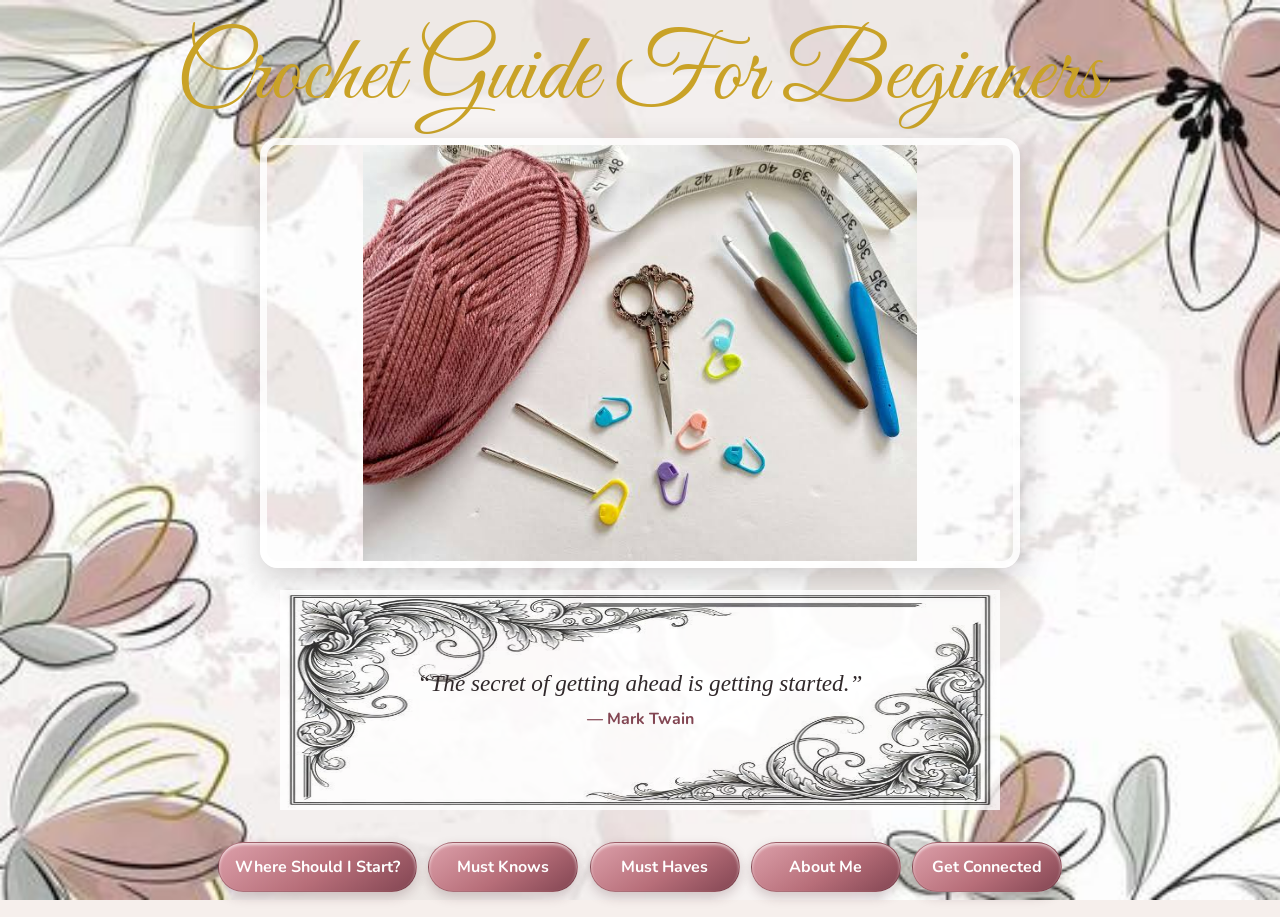
<file: index.html>
<!DOCTYPE html>
<html lang="en">

<head>
  <meta charset="UTF-8">
  <meta name="viewport" content="width=device-width, initial-scale=1.0">
  <meta name="description" content="Diamond's beginner-friendly guide to crochet.">
  <title>Crochet Guide For Beginners</title>
  <link rel="preconnect" href="https://fonts.googleapis.com">
  <link rel="preconnect" href="https://fonts.gstatic.com" crossorigin>
  <link href="https://fonts.googleapis.com/css2?family=Great+Vibes&family=Nunito:wght@400;600;700&display=swap"
    rel="stylesheet">
  <link rel="stylesheet" href="style.css">
  <script src="script.js" defer></script>
</head>

<body>
  <header class="page-header">
    <h1 class="page-title">Crochet Guide For Beginners</h1>
  </header>
  <main class="page-content home-content">
    <img class="hero-image slide-in" src="assets/images/crochet_materials.jpg"
      alt="Colorful yarn, crochet hooks, scissors, and other crochet materials">
    <section class="quote-scroll" aria-label="Inspirational quote">
      <div class="quote-content">
        <blockquote id="quote-text">“The secret of getting ahead is getting started.”</blockquote>
        <p id="quote-author">— Mark Twain</p>
      </div>
    </section>
  </main>
  <footer>
    <nav class="page-nav" aria-label="Main navigation">
      <a href="start.html">Where Should I Start?</a><a href="must-knows.html">Must Knows</a><a
        href="must-haves.html">Must Haves</a><a href="about.html">About Me</a><a href="connected.html">Get Connected</a>
    </nav>
  </footer>
</body>

</html>
</file>
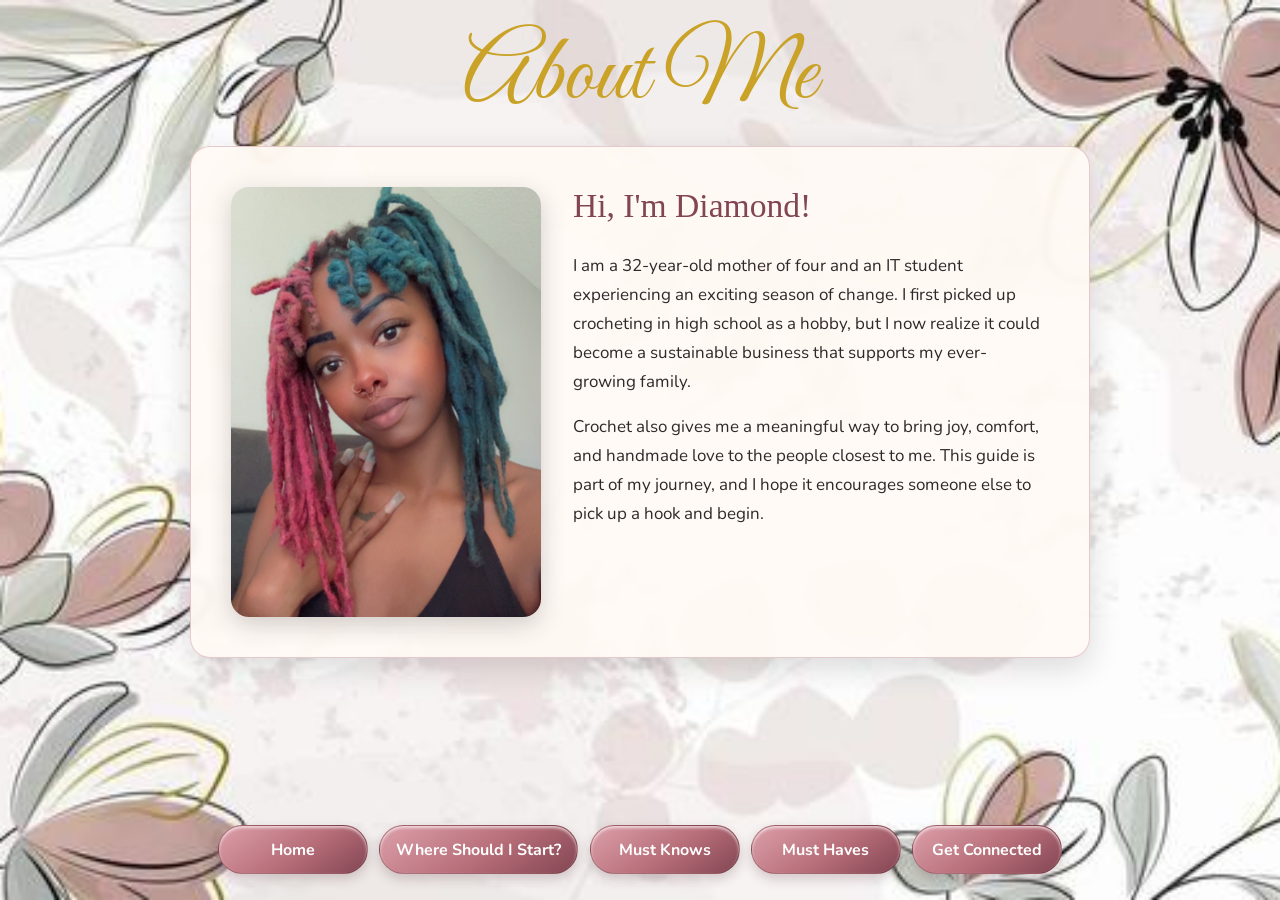
<file: about.html>
<!DOCTYPE html>
<html lang="en">
<head>
  <meta charset="UTF-8"><meta name="viewport" content="width=device-width, initial-scale=1.0"><meta name="description" content="Meet Diamond, the creator of this beginner crochet guide.">
  <title>About Me | Crochet Guide</title>
  <link rel="preconnect" href="https://fonts.googleapis.com"><link rel="preconnect" href="https://fonts.gstatic.com" crossorigin><link href="https://fonts.googleapis.com/css2?family=Great+Vibes&family=Nunito:wght@400;600;700&display=swap" rel="stylesheet"><link rel="stylesheet" href="style.css">
</head>
<body>
  <header class="page-header"><h1 class="page-title">About Me</h1></header>
  <main class="page-content"><section class="content-card about-card">
    <img class="profile-image" src="assets/images/profile_pic.JPG" alt="Portrait of Diamond, creator of the Crochet Guide">
    <div><h2>Hi, I'm Diamond!</h2>
      <p>I am a 32-year-old mother of four and an IT student experiencing an exciting season of change. I first picked up crocheting in high school as a hobby, but I now realize it could become a sustainable business that supports my ever-growing family.</p>
      <p>Crochet also gives me a meaningful way to bring joy, comfort, and handmade love to the people closest to me. This guide is part of my journey, and I hope it encourages someone else to pick up a hook and begin.</p>
    </div>
  </section></main>
  <footer><nav class="page-nav" aria-label="Main navigation"><a href="index.html">Home</a><a href="start.html">Where Should I Start?</a><a href="must-knows.html">Must Knows</a><a href="must-haves.html">Must Haves</a><a href="connected.html">Get Connected</a></nav></footer>
</body>
</html>
</file>
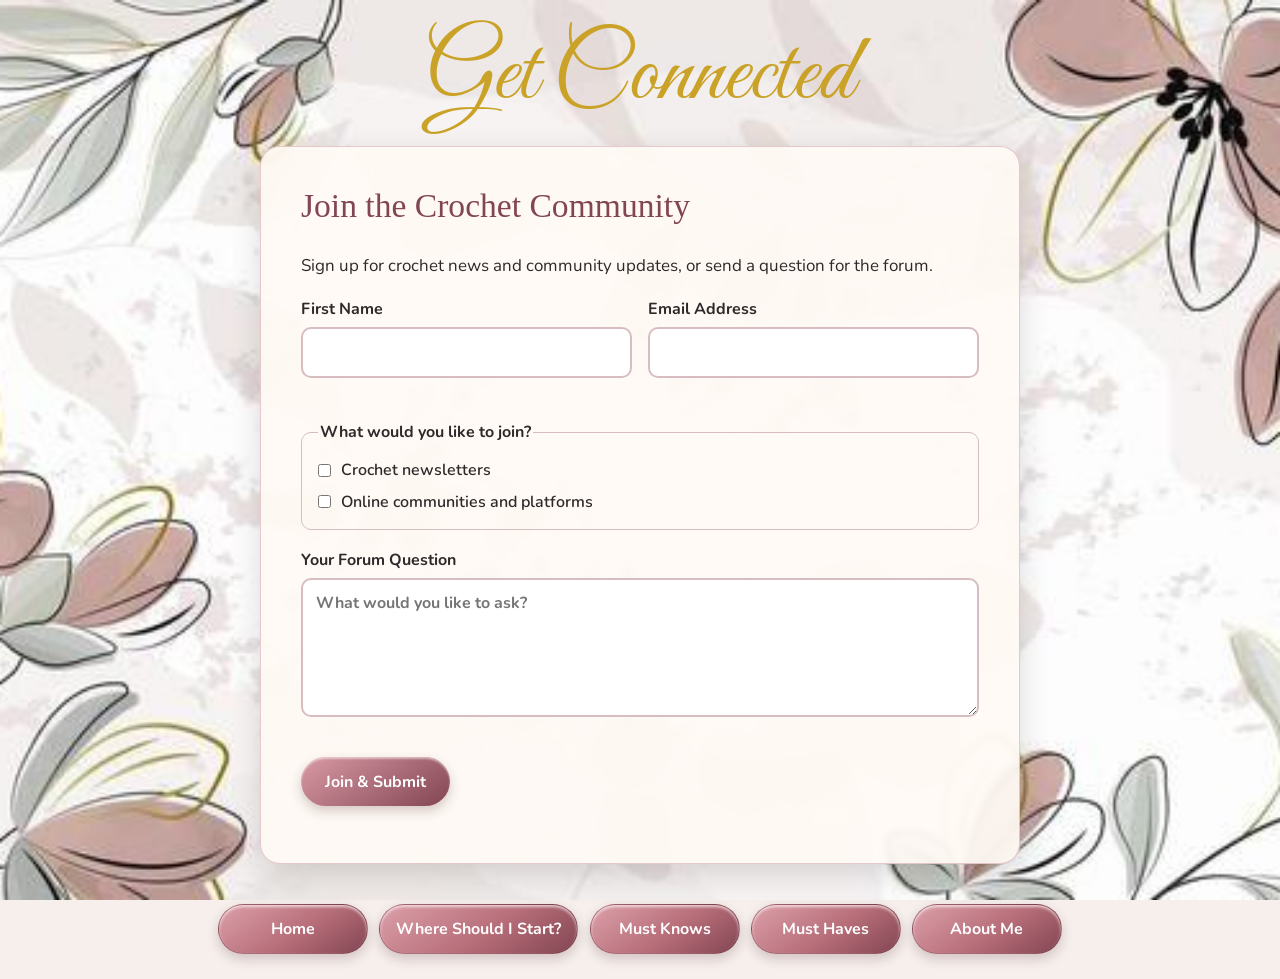
<file: connected.html>
<!DOCTYPE html>
<html lang="en">
<head>
  <meta charset="UTF-8"><meta name="viewport" content="width=device-width, initial-scale=1.0"><meta name="description" content="Join Diamond's crochet community and ask a question.">
  <title>Get Connected | Crochet Guide</title>
  <link rel="preconnect" href="https://fonts.googleapis.com"><link rel="preconnect" href="https://fonts.gstatic.com" crossorigin><link href="https://fonts.googleapis.com/css2?family=Great+Vibes&family=Nunito:wght@400;600;700&display=swap" rel="stylesheet"><link rel="stylesheet" href="style.css"><script src="script.js" defer></script>
</head>
<body>
  <header class="page-header"><h1 class="page-title">Get Connected</h1></header>
  <main class="page-content"><section class="content-card form-card">
    <h2>Join the Crochet Community</h2><p>Sign up for crochet news and community updates, or send a question for the forum.</p>
    <form id="community-form" novalidate>
      <div class="form-grid">
        <label>First Name<input type="text" id="first-name" name="firstName" minlength="3" required aria-describedby="name-error"><span class="error" id="name-error" aria-live="polite"></span></label>
        <label>Email Address<input type="email" id="email" name="email" required aria-describedby="email-error"><span class="error" id="email-error" aria-live="polite"></span></label>
      </div>
      <fieldset><legend>What would you like to join?</legend>
        <label class="check-label"><input type="checkbox" name="interests" value="newsletter"> Crochet newsletters</label>
        <label class="check-label"><input type="checkbox" name="interests" value="community"> Online communities and platforms</label>
      </fieldset>
      <label>Your Forum Question<textarea id="question" name="question" rows="5" minlength="3" placeholder="What would you like to ask?" aria-describedby="question-error"></textarea><span class="error" id="question-error" aria-live="polite"></span></label>
      <button class="submit-button" type="submit">Join &amp; Submit</button><p class="success-message" id="form-message" aria-live="polite"></p>
    </form>
  </section></main>
  <footer><nav class="page-nav" aria-label="Main navigation"><a href="index.html">Home</a><a href="start.html">Where Should I Start?</a><a href="must-knows.html">Must Knows</a><a href="must-haves.html">Must Haves</a><a href="about.html">About Me</a></nav></footer>
</body>
</html>
</file>
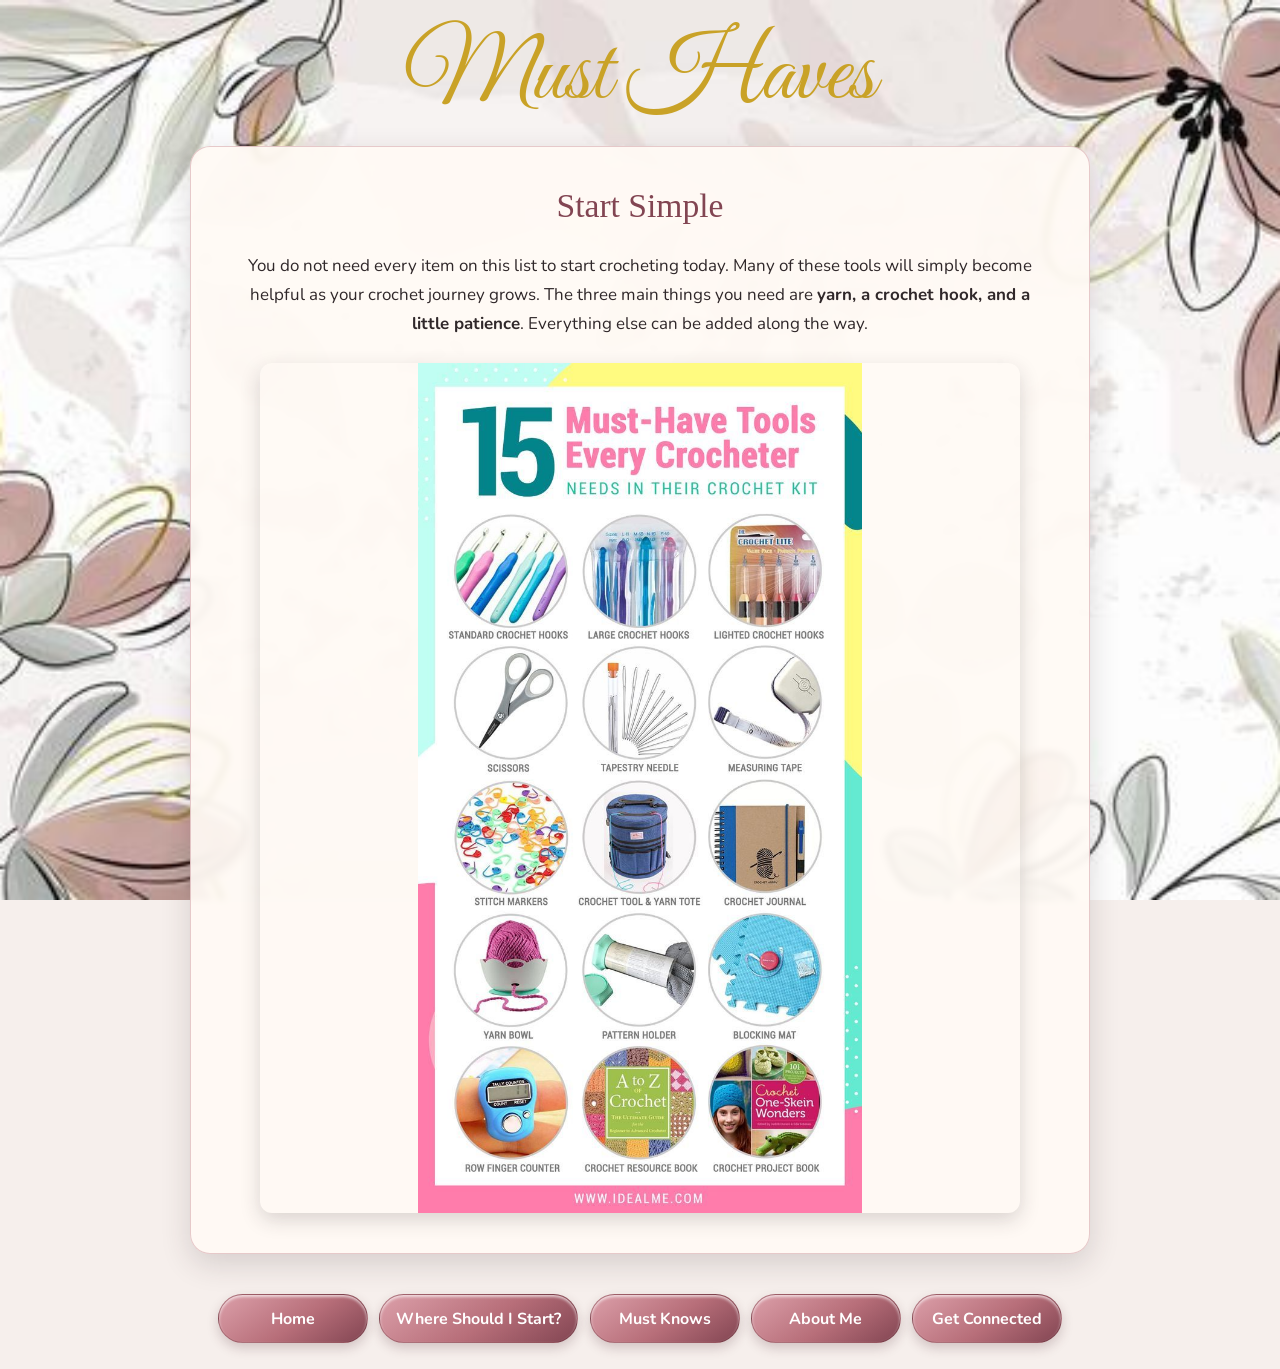
<file: must-haves.html>
<!DOCTYPE html>
<html lang="en">
<head>
  <meta charset="UTF-8"><meta name="viewport" content="width=device-width, initial-scale=1.0"><meta name="description" content="Helpful crochet tools and the three essentials needed to begin.">
  <title>Must Haves | Crochet Guide</title>
  <link rel="preconnect" href="https://fonts.googleapis.com"><link rel="preconnect" href="https://fonts.gstatic.com" crossorigin><link href="https://fonts.googleapis.com/css2?family=Great+Vibes&family=Nunito:wght@400;600;700&display=swap" rel="stylesheet"><link rel="stylesheet" href="style.css">
</head>
<body>
  <header class="page-header"><h1 class="page-title">Must Haves</h1></header>
  <main class="page-content"><section class="content-card centered-card">
    <h2>Start Simple</h2>
    <p>You do not need every item on this list to start crocheting today. Many of these tools will simply become helpful as your crochet journey grows. The three main things you need are <strong>yarn, a crochet hook, and a little patience</strong>. Everything else can be added along the way.</p>
    <img class="reference-image poster" src="assets/images/must_haves_materials.jpg" alt="Fifteen useful crochet tools, including hooks, scissors, needles, and stitch markers">
  </section></main>
  <footer><nav class="page-nav" aria-label="Main navigation"><a href="index.html">Home</a><a href="start.html">Where Should I Start?</a><a href="must-knows.html">Must Knows</a><a href="about.html">About Me</a><a href="connected.html">Get Connected</a></nav></footer>
</body>
</html>
</file>
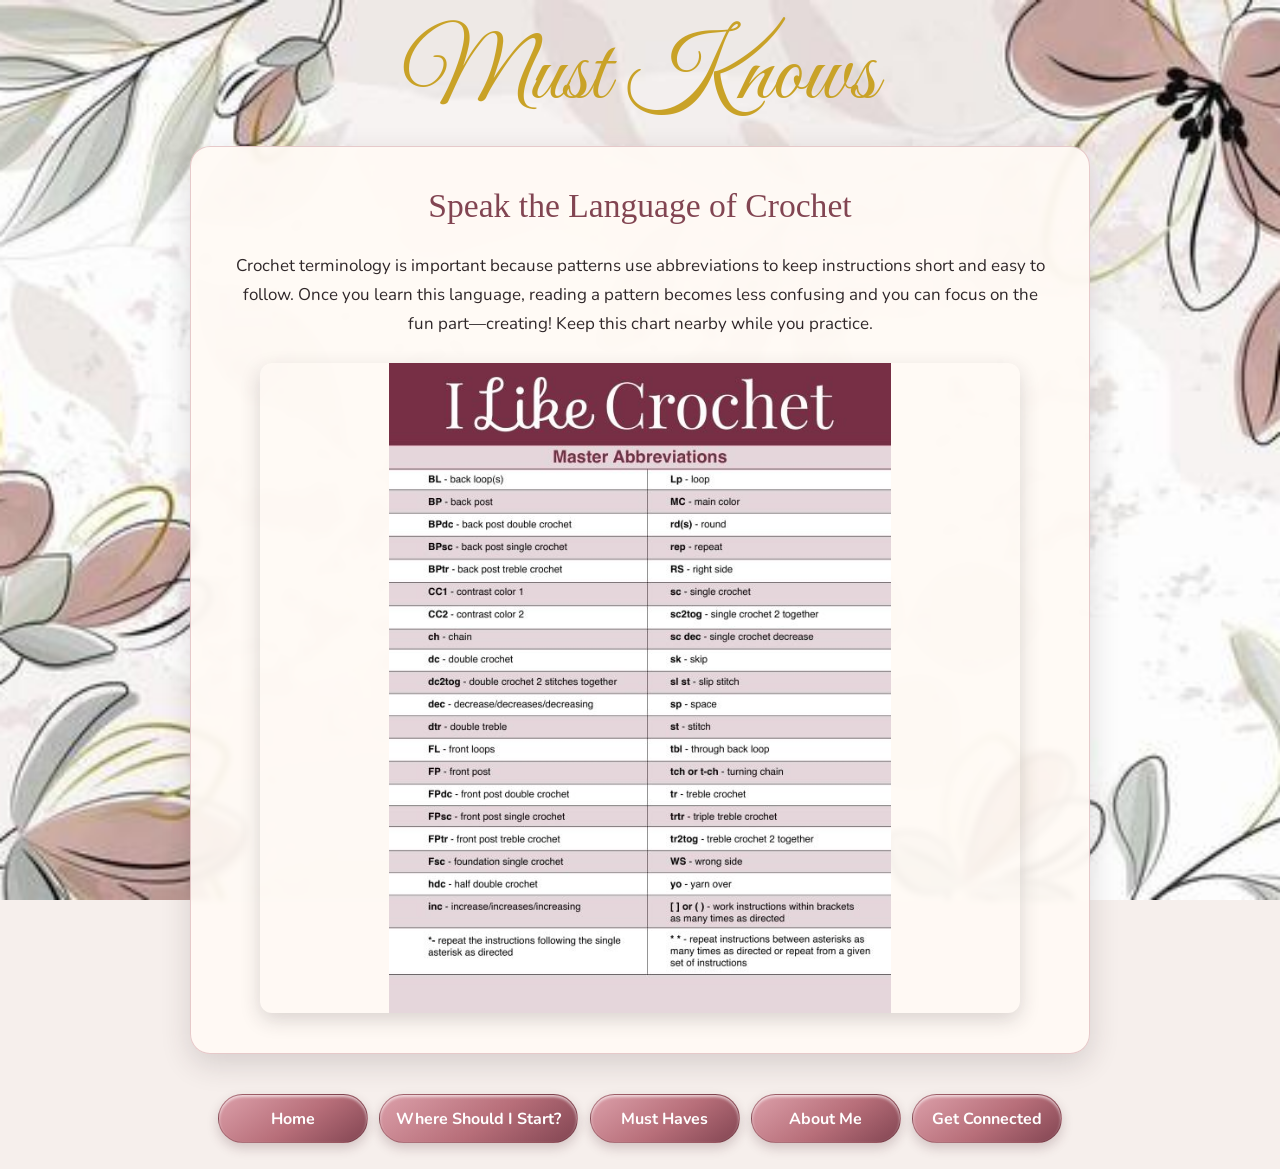
<file: must-knows.html>
<!DOCTYPE html>
<html lang="en">
<head>
  <meta charset="UTF-8"><meta name="viewport" content="width=device-width, initial-scale=1.0"><meta name="description" content="Essential crochet terminology for beginners.">
  <title>Must Knows | Crochet Guide</title>
  <link rel="preconnect" href="https://fonts.googleapis.com"><link rel="preconnect" href="https://fonts.gstatic.com" crossorigin><link href="https://fonts.googleapis.com/css2?family=Great+Vibes&family=Nunito:wght@400;600;700&display=swap" rel="stylesheet"><link rel="stylesheet" href="style.css">
</head>
<body>
  <header class="page-header"><h1 class="page-title">Must Knows</h1></header>
  <main class="page-content"><section class="content-card centered-card">
    <h2>Speak the Language of Crochet</h2>
    <p>Crochet terminology is important because patterns use abbreviations to keep instructions short and easy to follow. Once you learn this language, reading a pattern becomes less confusing and you can focus on the fun part—creating! Keep this chart nearby while you practice.</p>
    <img class="reference-image" src="assets/images/crochet_abbrevs.jpg" alt="Chart of common crochet abbreviations and their meanings">
  </section></main>
  <footer><nav class="page-nav" aria-label="Main navigation"><a href="index.html">Home</a><a href="start.html">Where Should I Start?</a><a href="must-haves.html">Must Haves</a><a href="about.html">About Me</a><a href="connected.html">Get Connected</a></nav></footer>
</body>
</html>
</file>
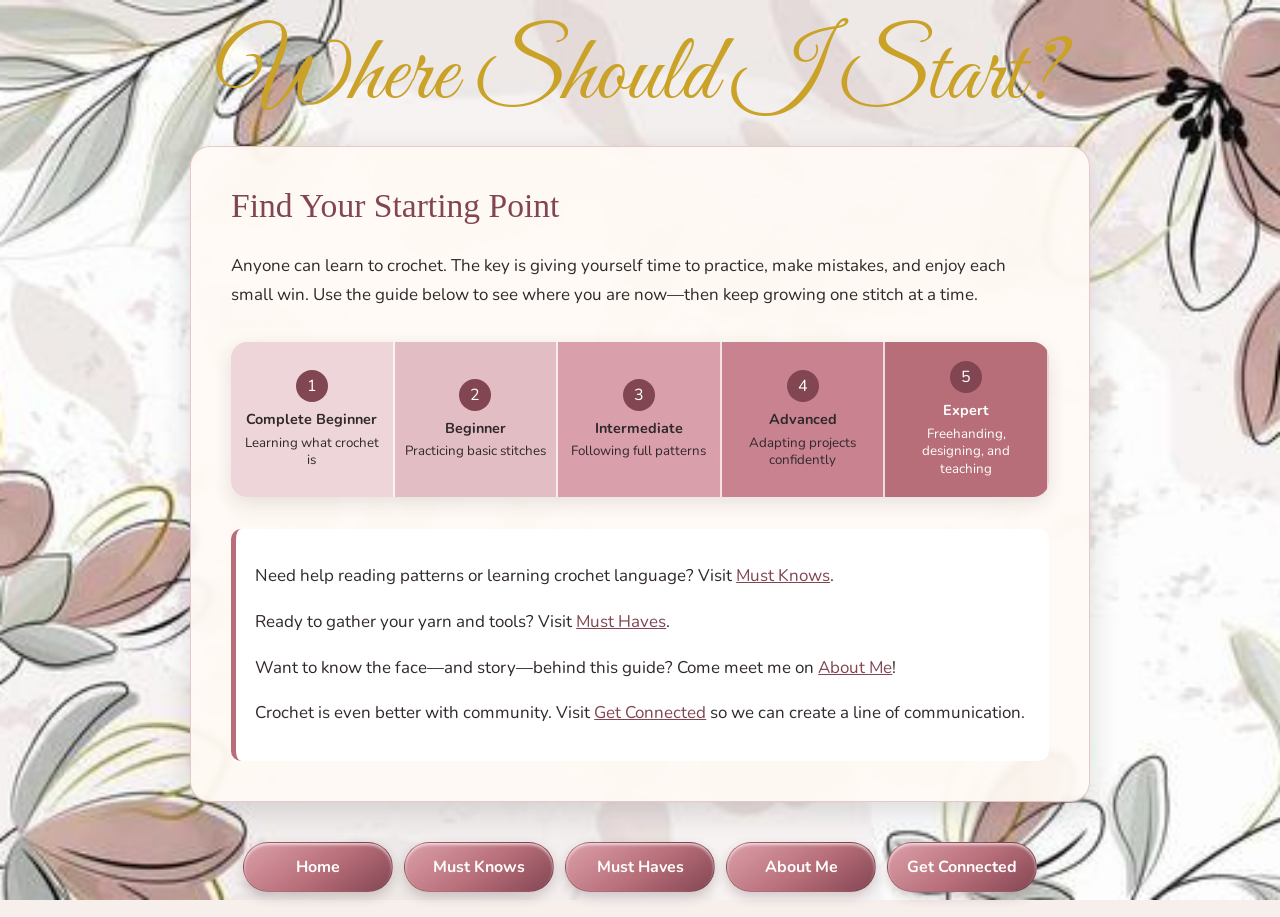
<file: start.html>
<!DOCTYPE html>
<html lang="en">
<head>
  <meta charset="UTF-8"><meta name="viewport" content="width=device-width, initial-scale=1.0"><meta name="description" content="Find your crochet skill level and take the next step.">
  <title>Where Should I Start? | Crochet Guide</title>
  <link rel="preconnect" href="https://fonts.googleapis.com"><link rel="preconnect" href="https://fonts.gstatic.com" crossorigin><link href="https://fonts.googleapis.com/css2?family=Great+Vibes&family=Nunito:wght@400;600;700&display=swap" rel="stylesheet"><link rel="stylesheet" href="style.css">
</head>
<body>
  <header class="page-header"><h1 class="page-title">Where Should I Start?</h1></header>
  <main class="page-content"><section class="content-card">
    <h2>Find Your Starting Point</h2>
    <p>Anyone can learn to crochet. The key is giving yourself time to practice, make mistakes, and enjoy each small win. Use the guide below to see where you are now—then keep growing one stitch at a time.</p>
    <div class="skill-gauge" aria-label="Crochet knowledge levels from complete beginner to expert">
      <div><span>1</span><strong>Complete Beginner</strong><small>Learning what crochet is</small></div>
      <div><span>2</span><strong>Beginner</strong><small>Practicing basic stitches</small></div>
      <div><span>3</span><strong>Intermediate</strong><small>Following full patterns</small></div>
      <div><span>4</span><strong>Advanced</strong><small>Adapting projects confidently</small></div>
      <div><span>5</span><strong>Expert</strong><small>Freehanding, designing, and teaching</small></div>
    </div>
    <div class="next-steps">
      <p>Need help reading patterns or learning crochet language? Visit <a href="must-knows.html">Must Knows</a>.</p>
      <p>Ready to gather your yarn and tools? Visit <a href="must-haves.html">Must Haves</a>.</p>
      <p>Want to know the face—and story—behind this guide? Come meet me on <a href="about.html">About Me</a>!</p>
      <p>Crochet is even better with community. Visit <a href="connected.html">Get Connected</a> so we can create a line of communication.</p>
    </div>
  </section></main>
  <footer><nav class="page-nav" aria-label="Main navigation"><a href="index.html">Home</a><a href="must-knows.html">Must Knows</a><a href="must-haves.html">Must Haves</a><a href="about.html">About Me</a><a href="connected.html">Get Connected</a></nav></footer>
</body>
</html>
</file>
<file: style.css>
:root { --rose:#b76e79; --rose-dark:#824552; --ink:#30282a; }
* { box-sizing:border-box; }
html { min-height:100%; }
body { margin:0; min-height:100vh; display:flex; flex-direction:column; color:var(--ink); font-family:'Nunito',Arial,sans-serif; background:#f6efec url('assets/images/floral_background.jpg') center/cover no-repeat fixed; }
.page-header { padding:1.3rem 1rem .4rem; text-align:center; }
.page-title { margin:0; color:#c9a227; font-family:'Great Vibes','Brush Script MT',cursive; font-size:clamp(3rem,8vw,6rem); font-weight:400; line-height:1.15; opacity:0; animation:title-fade 1.4s ease forwards,gold-bling 1.8s ease-in-out 1.4s infinite alternate; }
@keyframes title-fade { from{opacity:0;transform:translateY(-18px)} to{opacity:1;transform:translateY(0)} }
@keyframes gold-bling { from{color:#b88a16;text-shadow:0 0 2px #fff8c9,0 0 7px #d4af37} to{color:#f0c94f;text-shadow:0 0 5px #fff,0 0 12px #ffd95a,0 0 24px #b8860b} }
.page-content { flex:1; width:min(1100px,92%); margin:0 auto 1.5rem; }
.home-content { display:flex; flex-direction:column; align-items:center; gap:1.4rem; }
.hero-image { display:block; width:min(760px,90vw); max-height:430px; object-fit:contain; border:7px solid rgba(255,255,255,.82); border-radius:18px; box-shadow:0 10px 30px rgba(48,40,42,.22); }
.slide-in { animation:slide-left 1.3s cubic-bezier(.2,.8,.2,1) both; }
@keyframes slide-left { from{opacity:0;transform:translateX(-100vw)} to{opacity:1;transform:translateX(0)} }
.quote-scroll { position:relative; isolation:isolate; display:grid; place-items:center; width:min(720px,92vw); min-height:220px; padding:3.6rem 6rem; text-align:center; overflow:hidden; }
.quote-scroll::before { content:""; position:absolute; inset:0; z-index:-1; background:url('assets/images/scroll_border.jpg') center/100% 100% no-repeat; opacity:.8; }
.quote-content { transition:opacity .35s ease; }.quote-content.changing{opacity:0}
blockquote { margin:0; font-family:Georgia,serif; font-size:clamp(1.1rem,2.4vw,1.45rem); font-style:italic; }
#quote-author { margin:.65rem 0 0; color:var(--rose-dark); font-weight:700; }
.content-card { max-width:900px; margin:.5rem auto; padding:clamp(1.3rem,4vw,2.5rem); background:rgba(255,250,245,.92); border:1px solid rgba(183,110,121,.35); border-radius:20px; box-shadow:0 10px 30px rgba(48,40,42,.16); backdrop-filter:blur(3px); }
.content-card h2 { margin-top:0; color:var(--rose-dark); font-family:Georgia,serif; font-weight:normal; font-size:clamp(1.5rem,4vw,2.1rem); }
.content-card p { font-size:1.06rem; line-height:1.7; }.centered-card{text-align:center}
.reference-image { display:block; width:min(100%,760px); max-height:650px; margin:1.5rem auto 0; object-fit:contain; border-radius:12px; box-shadow:0 7px 20px rgba(48,40,42,.18); }.reference-image.poster{max-height:850px}
.skill-gauge { display:grid; grid-template-columns:repeat(5,1fr); margin:2rem 0; overflow:hidden; border-radius:16px; box-shadow:0 6px 18px rgba(48,40,42,.12); }
.skill-gauge div { display:flex; min-height:155px; padding:1rem .6rem; flex-direction:column; justify-content:center; align-items:center; text-align:center; background:#edd5d9; border-right:2px solid rgba(255,255,255,.7); }
.skill-gauge div:nth-child(2){background:#e3bdc4}.skill-gauge div:nth-child(3){background:#d99fab}.skill-gauge div:nth-child(4){background:#c98290}.skill-gauge div:nth-child(5){background:#b76e79;color:#fff}
.skill-gauge span { display:grid; width:2rem; height:2rem; margin-bottom:.45rem; place-items:center; color:#fff; background:var(--rose-dark); border-radius:50%; }.skill-gauge strong{font-size:.9rem}.skill-gauge small{margin-top:.35rem;line-height:1.3}
.next-steps { padding:1rem 1.2rem; background:#fff; border-left:5px solid var(--rose); border-radius:10px; } a{color:var(--rose-dark)}
.about-card { display:grid; grid-template-columns:minmax(210px,310px) 1fr; gap:2rem; align-items:start; }.profile-image{width:100%;max-height:430px;object-fit:cover;object-position:center 20%;border-radius:18px;box-shadow:0 8px 24px rgba(48,40,42,.22)}
.form-card{max-width:760px}.form-grid{display:grid;grid-template-columns:1fr 1fr;gap:1rem}label,legend{font-weight:700}
input,textarea{display:block;width:100%;margin-top:.4rem;padding:.8rem;color:var(--ink);font:inherit;background:#fff;border:2px solid #d7bdc1;border-radius:10px}input:focus,textarea:focus{outline:3px solid rgba(183,110,121,.23);border-color:var(--rose)}
fieldset{display:grid;gap:.6rem;margin:1.2rem 0;padding:1rem;border:1px solid #d7bdc1;border-radius:10px}.check-label{display:flex;gap:.6rem;align-items:center;font-weight:600}.check-label input{width:auto;margin:0}
.error{display:block;min-height:1.25rem;margin-top:.25rem;color:#9b1c31;font-size:.86rem;font-weight:700}.submit-button{margin-top:1rem;padding:.85rem 1.5rem;color:#fff;font:700 1rem 'Nunito',sans-serif;background:linear-gradient(145deg,#d99aa5,var(--rose-dark));border:0;border-radius:999px;cursor:pointer;box-shadow:inset 0 2px 2px rgba(255,255,255,.5),0 5px 12px rgba(80,40,48,.24)}.submit-button:hover{filter:brightness(1.08);transform:translateY(-1px)}.success-message{color:#347048;font-weight:700}
footer{padding:.5rem 1rem 1.6rem}.page-nav{display:flex;flex-wrap:wrap;justify-content:center;gap:.7rem}.page-nav a{position:relative;overflow:hidden;min-width:150px;padding:.8rem 1rem;color:#fff;text-align:center;text-decoration:none;font-weight:700;background:linear-gradient(145deg,#dca0aa 0%,var(--rose) 55%,var(--rose-dark) 100%);border:1px solid rgba(94,43,54,.35);border-radius:999px;box-shadow:inset 0 2px 3px rgba(255,255,255,.65),0 5px 12px rgba(80,40,48,.22);transition:transform .2s,filter .2s}.page-nav a::after{content:"";position:absolute;top:-40%;left:-65%;width:35%;height:180%;background:linear-gradient(90deg,transparent,rgba(255,255,255,.75),transparent);transform:rotate(20deg);animation:button-shine 3.6s ease-in-out infinite}.page-nav a:hover,.page-nav a:focus-visible{transform:translateY(-3px);filter:brightness(1.1)}
@keyframes button-shine { 0%,55%{left:-65%} 80%,100%{left:135%} }
@media(max-width:750px){.quote-scroll{min-height:180px;padding:2.5rem 3.2rem}.skill-gauge{grid-template-columns:1fr}.skill-gauge div{min-height:auto;border-right:0;border-bottom:2px solid #fff}.about-card{grid-template-columns:1fr}.profile-image{width:min(100%,330px)}.form-grid{grid-template-columns:1fr}.page-nav a{min-width:135px;flex:1 1 40%}}
@media(prefers-reduced-motion:reduce){*,*::before,*::after{animation-duration:.01ms!important;animation-iteration-count:1!important;scroll-behavior:auto!important}}
</file>
